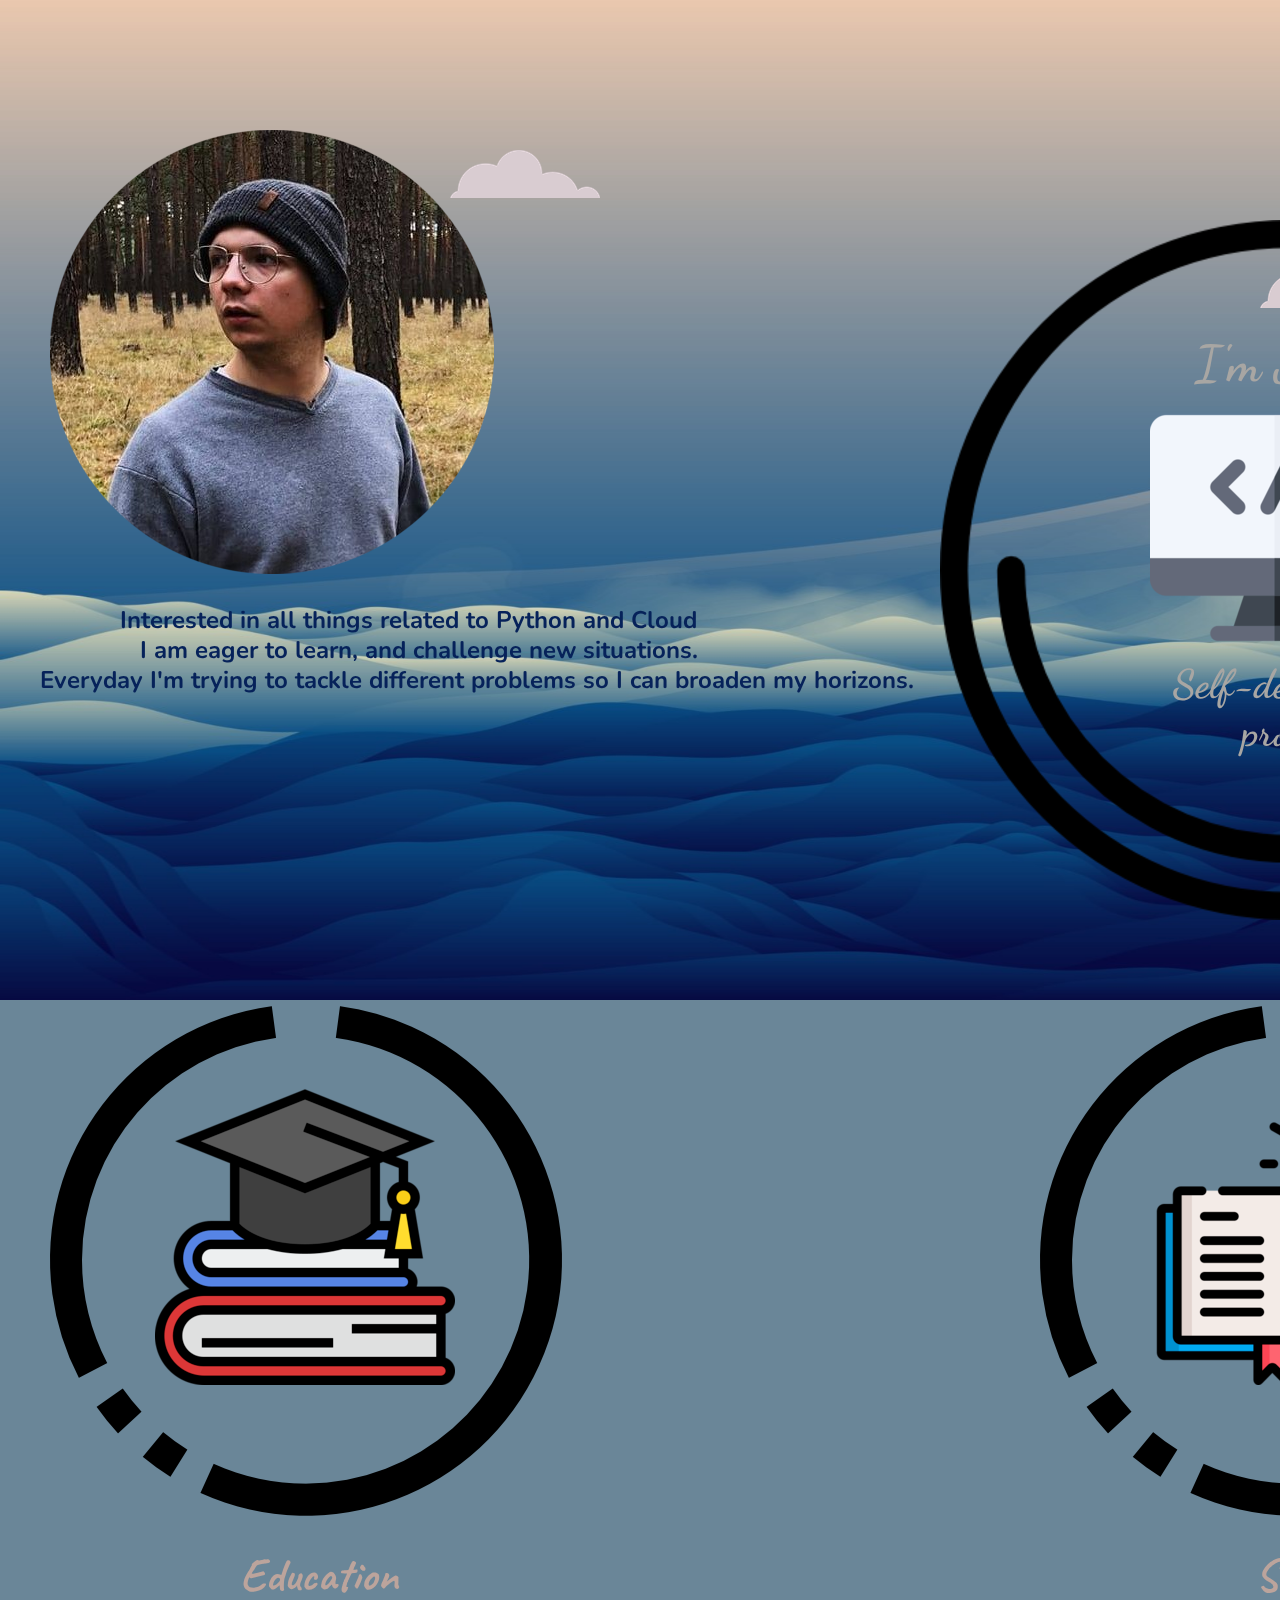
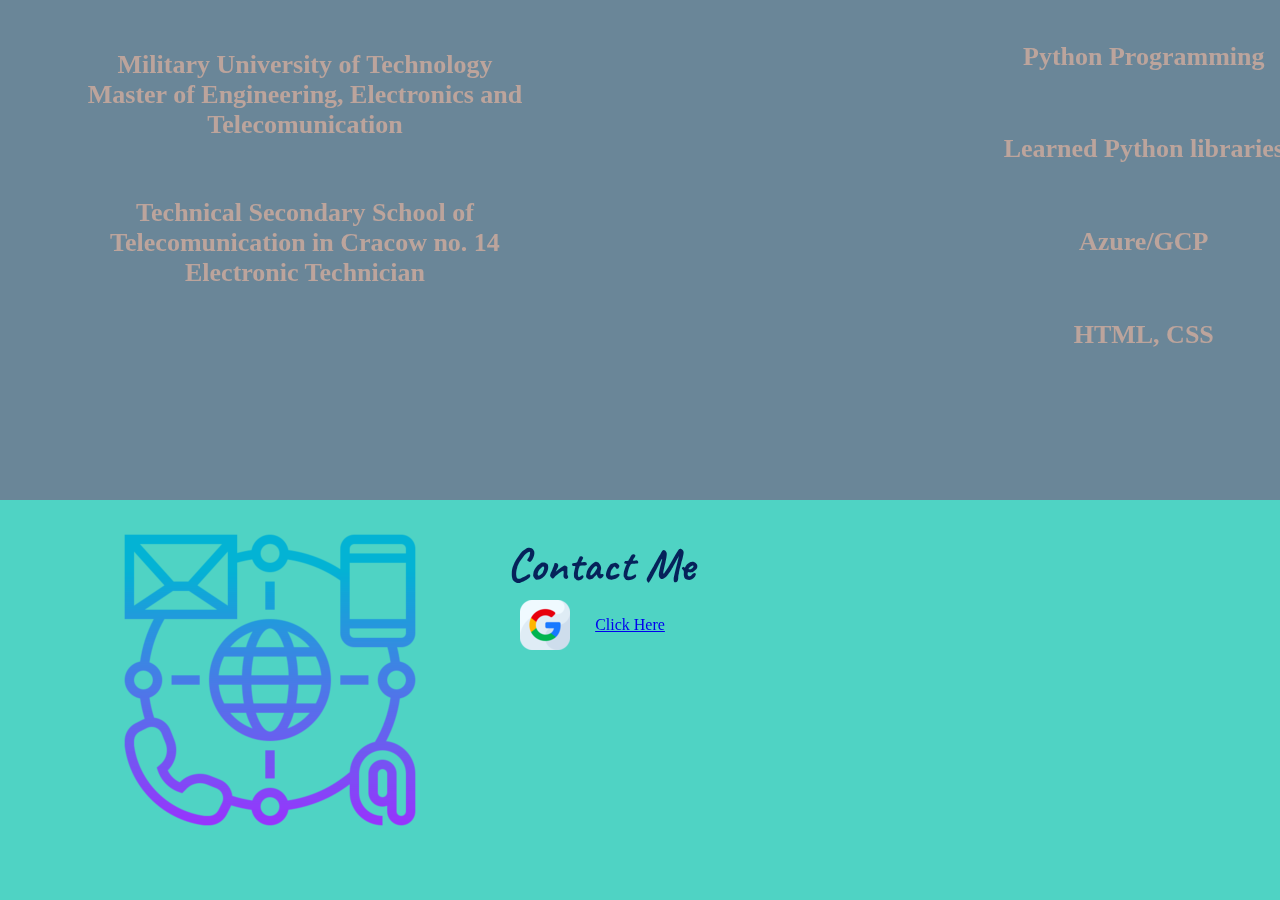
<file: index.html>
<!DOCTYPE html>
<html lang="en" dir="ltr">
  <head>
    <meta charset="utf-8">
    <title>James CV Site</title>
    <link rel="stylesheet" href="css/styles.css">
    <link rel="icon" href="favicon.ico">
    <link rel="preconnect" href="https://fonts.googleapis.com">
    <link rel="preconnect" href="https://fonts.gstatic.com" crossorigin>
    <link href="https://fonts.googleapis.com/css2?family=Dancing+Script&display=swap" rel="stylesheet">
    <link rel="preconnect" href="https://fonts.googleapis.com">
    <link rel="preconnect" href="https://fonts.gstatic.com" crossorigin>
    <link href="https://fonts.googleapis.com/css2?family=Caveat:wght@500&display=swap" rel="stylesheet">
    <link rel="preconnect" href="https://fonts.googleapis.com">
    <link rel="preconnect" href="https://fonts.gstatic.com" crossorigin>
    <link href="https://fonts.googleapis.com/css2?family=Nunito:wght@200&display=swap" rel="stylesheet">
  </head>
  <body>
    <div class="top_container">
      <img class="mountain" src="css/images/blue_mountain.jpg" alt="">
      <img class="self_photo" src="css/images/my_photo_cv.png" alt="">
      <img class="circle" src="css/images/rec.png" alt="">
      <img class="computer" src="css/images/coding.png" alt="computer">
      <h1 class="header1">I'm James</h1>
      <p class="parag1">Self-developed active programmer</p>
      <p class="parag2">Interested in all things related to Python and Cloud</p><br>
      <p class="parag3">I am eager to learn, and challenge new situations.</p><br>
      <p class="parag4">Everyday I'm trying to tackle different problems so I can broaden my horizons.</p>
      <img class="top-cloud" src="css/images/cloud.png" alt="">
      <img class="middle-cloud" src="css/images/cloud.png" alt="">
      <img class="bottom-cloud" src="css/images/cloud.png" alt="">
    </div>
    <div class="middle_container">
      <img class="circle1" src="css/images/circle1.png" alt="">
      <img class="circle2" src="css/images/circle1.png" alt="">
      <img class="circle3" src="css/images/circle1.png" alt="">
      <img class="education" src="css/images/education.png" alt="">
      <img class="skills "src="css/images/knowledge.png" alt="">
      <img class="certificate" src="css/images/patent.png" alt="">
      <h3 class="header2">Skills</h3>
      <table class="table1" cellspacing=20>
        <thead>
        </thead>
        <tbody>
          <tr class="tr1">
            <td>Python Programming</td>
            <td><span>&#9733 &#9733 &#9733 &#9733 &#9734</span></td>
          </tr>
          <tr class="tr2">
            <td>Learned Python libraries</td>
            <td>requests, tkinter, pandas</td>
          </tr>
          <tr class="tr3">
            <td>Azure/GCP</td>
            <td><span>&#9733 &#9733 &#9733 &#9734 &#9734</span></td>
          </tr>
          <tr class="tr4">
            <td>HTML, CSS</td>
            <td><span>&#9733 &#9733 &#9733 &#9734 &#9734</span></td>
          </tr>
        </tbody>
      </table>
      <h3 class="header3">Education</h3>
      <ul class="dotted-list">
        <li class="ele1">Military University of Technology <br> Master of Engineering, Electronics and Telecomunication</li>
        <br>
        <li class="ele2">Technical Secondary School of Telecomunication in Cracow no. 14<br>Electronic Technician</li>
      </ul>
      <h3 class="header4"><b>Licences/Certifications/Courses</b></h3>
      <ul class="dotted-list2">
        <li class = "ele3"><a href="https://www.udemy.com/certificate/UC-1d895f3c-7811-435c-856f-5becfcac825b/">Certificate of Completion GCP Associate Cloud Engineer - Google Cloud Certification</a></li>
        <li class = "ele4">100 Days of Code: The Complete Python Pro Bootcamp for 2022</li>
        <li class = "ele5">Certified Kubernetes Administrator (CKA)</li>
      </ul>
    </div>
    <div class="bottom_container">
      <img class="contact" src="css/images/contact.png" alt="">
      <img class= "fb" src="css/images/facebook.png" alt="">
      <img class= "lin" src="css/images/linkedin.png" alt="">
      <img class="git" src="css/images/git.png" alt="">
      <img class="media" src="css/images/media.png" alt="">
      <img class="mail" src="css/images/gmail.png" alt="">
      <h3 class="header5">Contact Me</h3>
      <h3 class="header6">Media</h3>
      <ul class="list1">
        <li class="ele6"><a href="contactme.html">Click Here</a></li>
        <li class="ele7"><a href="https://www.facebook.com/profile.php?id=100079107162012">Click Here</a></li>
        <li class="ele8"><a href="https://www.linkedin.com/in/jakub-hoborowicz-12104321a/">Click Here</a></li>
        <li class="ele9"><a href="https://github.com/Jaksaa" target="">Click Here</a></li>
      </ul>
    </div>
  </body>
</html>
</file>
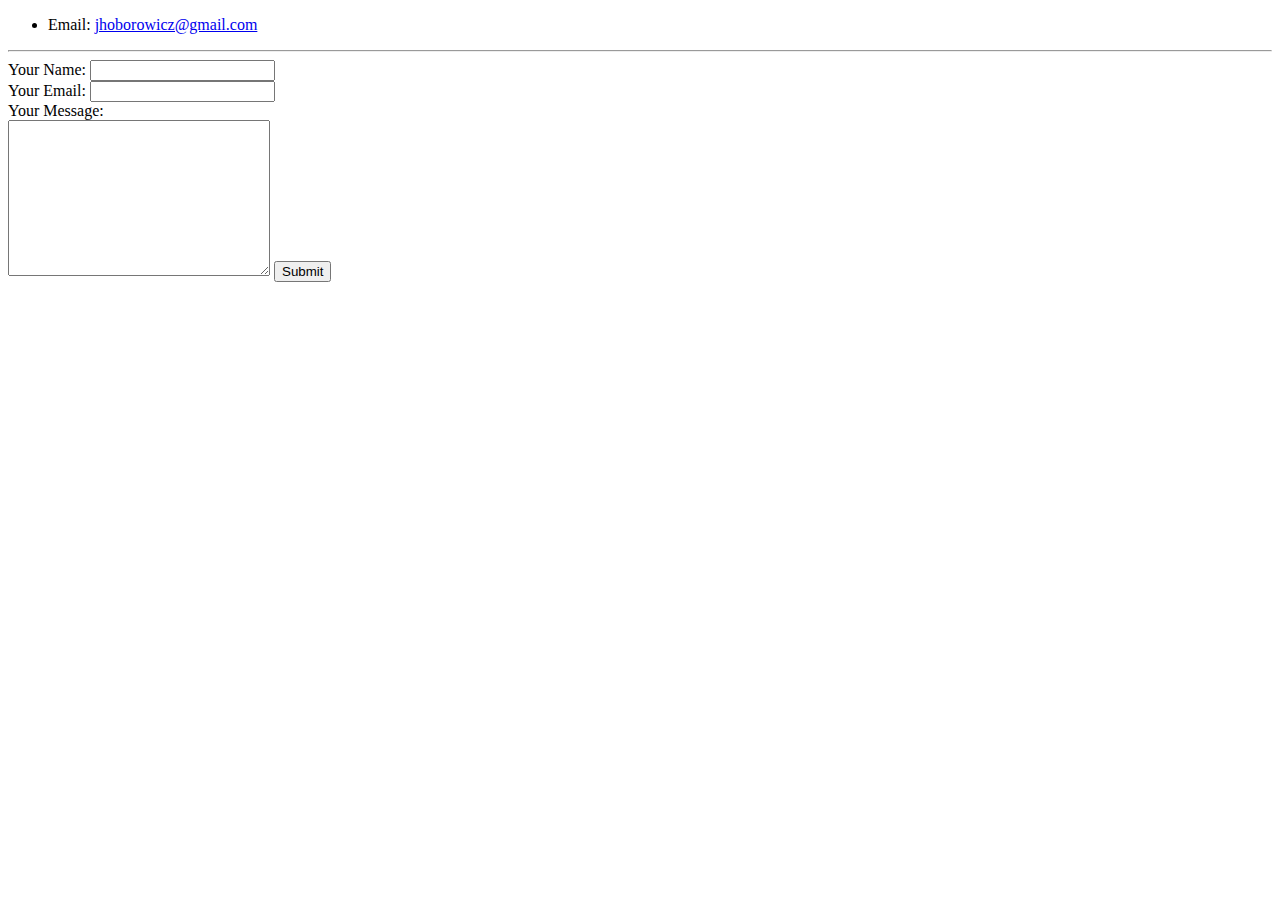
<file: contactme.html>
<!DOCTYPE html>
<html>
  <head>
    <meta charset="utf-8">
    <title>Contact</title>
  </head>
  <body>
    <ul>
      <li>Email: <a href="jhoborowicz@gmail.com">jhoborowicz@gmail.com</a></li>
    </ul>
    <hr>
    <form class="" action="mailto:jhoborowicz@gmail.com" method="post" enctype="text/plain">
      <label>Your Name:</label>
      <input type="text" name="yourName" value=""><br>
      <label>Your Email:</label>
      <input type="email" name="yourEmail" value><br>
      <label>Your Message:</label><br>
      <textarea name="yourMessage" rows="10" cols="30"></textarea>
      <input type="submit" name="">
    </form>
  </body>
</html
</file>
<file: css/styles.css>
body {
  text-align: center;
    margin: 0 auto;
    min-width: 1500px;
}


.top_container {
  height: 1605px;
  min-width: 1500 px;
}


.self_photo {
  position: absolute;
  left: 50px;
  top: 130px;
}

.mountain {
  position: absolute;
  width: 2505px;
  height: 1000px;
  min-width: 1500px;
  left: 0px;
}


.circle {
  position: absolute;
  top: 220px;
  left: 940px;
  mix-blend-mode: multiply;
}

.computer {
  position: absolute;
  left: 1150px;
  top: 400px;
  }


.header1 {
  position: absolute;
  top: 300px;
  left: 1190px;
  width: 200px;
  font-size: 50px;
  font-family: 'Dancing Script', cursive;
  color: #a8a6a3;
}

.parag1 {
  position: absolute;
  width: 500px;
  top: 620px;
  left: 1080px;
  font-size: 40px;
  font-family: 'Dancing Script', cursive;
  color: #a8a6a3;
  font-weight: bold;
}

.parag2  {
  position: absolute;
  top: 580px;
  left: 120px;
  font-size: 24px;
  font-family: 'Nunito', sans-serif;;
  color:#06225a;
  font-weight: bold;
}

.parag3  {
  position: absolute;
  top: 610px;
  left: 140px;
  font-size: 24px;
  font-family: 'Nunito', sans-serif;
  color: #06225a;
  font-weight: bold;
}

.parag4  {
  position: absolute;
  top: 640px;
  left: 40px;
  font-size: 24px;
  font-family: 'Nunito', sans-serif;
  color: #06225a;
  font-weight: bold;
}

.top-cloud {
  position: absolute;
  top: 150px;
  left: 450px;
}

.middle-cloud {
  position: absolute;
  top: 260px;
  left: 1260px;
}


.bottom-cloud {
  position: absolute;
  top: 150px;
  left: 2100px;
}


.middle_container {
  position: absolute;
  top: 1000px;
  left: 0px;
  height: 1200px;
  width: 2505px;
  min-width: 2505px;
  background-color: #6a8698;
}


.education {
  position: absolute;
  left: 155px;
  top: 85px;
}

.circle1 {
  position: absolute;
  left:50px;
  top: 5px;
}


.skills {
  position: absolute;
  top: 85px;
  left: 1138px;
}

.circle2 {
  position: absolute;
  top: 5px;
  left:1040px;

}



.certificate {
  position: absolute;
  top: 130px;
  left: 2060px;
}


.circle3 {
  position: absolute;
  top: 5px;
  left:1920px;
}



.table1 {
  position: absolute;
  width: 25%;
  left: 630px;
  top: 820px;
}

.header2 {
  position: absolute;
  top: 500px;
  left: 1255px;
  font-size: 46px;
  color: #bca49c;
  font-family: 'Caveat', cursive;
}

.header3 {
    position: absolute;
    width: 100px;
    left: 240px;
    top:500px;
    font-size: 46px;
    color: #bca49c;
    font-family: 'Caveat', cursive;
}

.header4{
    position: absolute;
    width: 100px;
    left: 1950px;
    top:500px;
    font-size: 46px;
    color: #bca49c;
    font-family: 'Caveat', cursive;
}


.tr1 {
  position: relative;
  left: 350px;
  bottom: 200px;
  color: #bca49c;
  font-size: 26px;
  font-weight: bold;
}

.tr2 {
  position: relative;
  left: 350px;
  width: 300px;
  bottom: 160px;
  color: #bca49c;
  font-size: 26px;
  font-weight: bold;
}

.tr3 {
  position: relative;
  left: 350px;
  bottom: 120px;
  color: #bca49c;
  font-size: 26px;
  font-weight: bold;
}
.tr4 {
  position: relative;
  left: 350px;
  bottom: 80px;
  color: #bca49c;
  font-size: 26px;
  font-weight: bold;
}


.dotted-list {
  position: absolute;
  top: 800px;
  left: -900px;
  margin-top: 50px;

}

.ele1 {
  width: 450px;
  position: relative;
  left: 940px;
  bottom: 200px;
  list-style-type: none;
  margin-bottom: 40px;
  color: #bca49c;
  font-size: 26px;
  font-weight: bold;
}

.ele2 {
  width: 450px;
  position: relative;
  left: 940px;
  bottom: 200px;
  list-style-type: none;
  color: #bca49c;
  font-size: 26px;
  font-weight: bold;
}


.ele3 {
  width: 450px;
  position: relative;
  left: 1930px;
  top: 600px;
  list-style-type: none;
  margin-top: 40px;
  margin-bottom: 60px;
  color: #bca49c;
  font-size: 26px;
  font-weight: bold;
}

.ele4 {
  width: 450px;
  position: relative;
  left: 1930px;
  top: 600px;
  list-style-type: none;
  margin-top: 40px;
  margin-bottom: 60px;
  color: #bca49c;
  font-size: 26px;
  font-weight: bold;
}

.ele5 {
  width: 450px;
  position: relative;
  left: 1930px;
  top: 600px;
  list-style-type: none;
  margin-top: 40px;
  margin-bottom: 40px;
  color: #bca49c;
  font-size: 26px;
  font-weight: bold;
}

.bottom_container {
  position: absolute;
  top: 2100px;
  height: 400px;
  width: 2505px;
  background-color: #4FD3C4;
}


.contact {
  position: absolute;
  top: 30px;
  left: 120px;
}

.media {
  position: absolute;
  top: 30px;
  left: 2100px;
}

.header5 {
  position: absolute;
  width: 200px;
  left: 500px;
  top:-10px;
  font-size: 46px;
  color: #06225a;
  font-family: 'Caveat', cursive;
}

.mail {
  position: absolute;
  top: 100px;
  left: 520px;
}

.ele6 {
  position: absolute;
  width: 80px;
  top:-30px;
  left: 130px;
  list-style-type: none;
}

.header6 {
  position: absolute;
  width: 200px;
  left: 1850px;
  top:-10px;
  font-size: 46px;
  color: #06225a;
  font-family: 'Caveat', cursive;
}

.list1 {
  position: absolute;
  top: 130px;
  left: 460px;
}

.fb {
  position: absolute;
  top: 100px;
  left: 1900px;
}

.ele7 {
  position: absolute;
  width: 80px;
  top:-30px;
  left: 1500px;
  list-style-type: none;
}

.lin {
  position: absolute;
  top: 160px;
  left: 1900px;
}

.ele8 {
  position: absolute;
  width: 80px;
  top:30px;
  left: 1500px;
  list-style-type: none;
}


.git {
  position: absolute;
  top: 220px;
  left: 1900px;
}


.ele9 {
  position: absolute;
  width: 80px;
  top:90px;
  left: 1500px;
  list-style-type: none;
}
</file>
